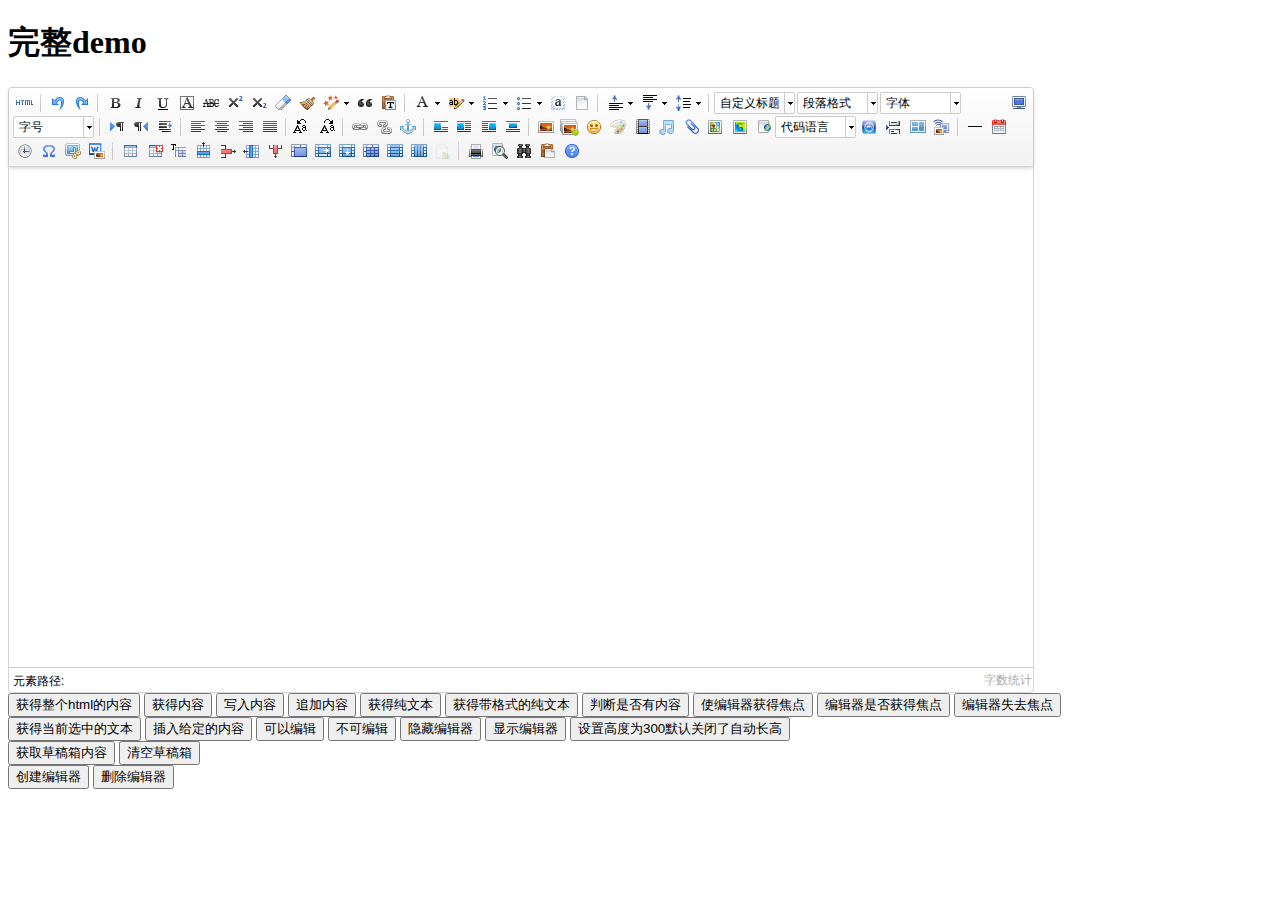
<file: jrtech-framework/Client/static/plugins/UEditor/index.html>
<!DOCTYPE HTML PUBLIC "-//W3C//DTD HTML 4.01 Transitional//EN"
        "http://www.w3.org/TR/html4/loose.dtd">
<html>
<head>
    <title>完整demo</title>
    <meta http-equiv="Content-Type" content="text/html;charset=utf-8"/>
    <script type="text/javascript" charset="utf-8" src="ueditor.config.js"></script>
    <script type="text/javascript" charset="utf-8" src="ueditor.all.min.js"> </script>
    <!--建议手动加在语言，避免在ie下有时因为加载语言失败导致编辑器加载失败-->
    <!--这里加载的语言文件会覆盖你在配置项目里添加的语言类型，比如你在配置项目里配置的是英文，这里加载的中文，那最后就是中文-->
    <script type="text/javascript" charset="utf-8" src="lang/zh-cn/zh-cn.js"></script>

    <style type="text/css">
        div{
            width:100%;
        }
    </style>
</head>
<body>
<div>
    <h1>完整demo</h1>
    <script id="editor" type="text/plain" style="width:1024px;height:500px;"></script>
</div>
<div id="btns">
    <div>
        <button onclick="getAllHtml()">获得整个html的内容</button>
        <button onclick="getContent()">获得内容</button>
        <button onclick="setContent()">写入内容</button>
        <button onclick="setContent(true)">追加内容</button>
        <button onclick="getContentTxt()">获得纯文本</button>
        <button onclick="getPlainTxt()">获得带格式的纯文本</button>
        <button onclick="hasContent()">判断是否有内容</button>
        <button onclick="setFocus()">使编辑器获得焦点</button>
        <button onmousedown="isFocus(event)">编辑器是否获得焦点</button>
        <button onmousedown="setblur(event)" >编辑器失去焦点</button>

    </div>
    <div>
        <button onclick="getText()">获得当前选中的文本</button>
        <button onclick="insertHtml()">插入给定的内容</button>
        <button id="enable" onclick="setEnabled()">可以编辑</button>
        <button onclick="setDisabled()">不可编辑</button>
        <button onclick=" UE.getEditor('editor').setHide()">隐藏编辑器</button>
        <button onclick=" UE.getEditor('editor').setShow()">显示编辑器</button>
        <button onclick=" UE.getEditor('editor').setHeight(300)">设置高度为300默认关闭了自动长高</button>
    </div>

    <div>
        <button onclick="getLocalData()" >获取草稿箱内容</button>
        <button onclick="clearLocalData()" >清空草稿箱</button>
    </div>

</div>
<div>
    <button onclick="createEditor()">
    创建编辑器</button>
    <button onclick="deleteEditor()">
    删除编辑器</button>
</div>

<script type="text/javascript">

    //实例化编辑器
    //建议使用工厂方法getEditor创建和引用编辑器实例，如果在某个闭包下引用该编辑器，直接调用UE.getEditor('editor')就能拿到相关的实例
    var ue = UE.getEditor('editor');


    function isFocus(e){
        alert(UE.getEditor('editor').isFocus());
        UE.dom.domUtils.preventDefault(e)
    }
    function setblur(e){
        UE.getEditor('editor').blur();
        UE.dom.domUtils.preventDefault(e)
    }
    function insertHtml() {
        var value = prompt('插入html代码', '');
        UE.getEditor('editor').execCommand('insertHtml', value)
    }
    function createEditor() {
        enableBtn();
        UE.getEditor('editor');
    }
    function getAllHtml() {
        alert(UE.getEditor('editor').getAllHtml())
    }
    function getContent() {
        var arr = [];
        arr.push("使用editor.getContent()方法可以获得编辑器的内容");
        arr.push("内容为：");
        arr.push(UE.getEditor('editor').getContent());
        alert(arr.join("\n"));
    }
    function getPlainTxt() {
        var arr = [];
        arr.push("使用editor.getPlainTxt()方法可以获得编辑器的带格式的纯文本内容");
        arr.push("内容为：");
        arr.push(UE.getEditor('editor').getPlainTxt());
        alert(arr.join('\n'))
    }
    function setContent(isAppendTo) {
        var arr = [];
        arr.push("使用editor.setContent('欢迎使用ueditor')方法可以设置编辑器的内容");
        UE.getEditor('editor').setContent('欢迎使用ueditor', isAppendTo);
        alert(arr.join("\n"));
    }
    function setDisabled() {
        UE.getEditor('editor').setDisabled('fullscreen');
        disableBtn("enable");
    }

    function setEnabled() {
        UE.getEditor('editor').setEnabled();
        enableBtn();
    }

    function getText() {
        //当你点击按钮时编辑区域已经失去了焦点，如果直接用getText将不会得到内容，所以要在选回来，然后取得内容
        var range = UE.getEditor('editor').selection.getRange();
        range.select();
        var txt = UE.getEditor('editor').selection.getText();
        alert(txt)
    }

    function getContentTxt() {
        var arr = [];
        arr.push("使用editor.getContentTxt()方法可以获得编辑器的纯文本内容");
        arr.push("编辑器的纯文本内容为：");
        arr.push(UE.getEditor('editor').getContentTxt());
        alert(arr.join("\n"));
    }
    function hasContent() {
        var arr = [];
        arr.push("使用editor.hasContents()方法判断编辑器里是否有内容");
        arr.push("判断结果为：");
        arr.push(UE.getEditor('editor').hasContents());
        alert(arr.join("\n"));
    }
    function setFocus() {
        UE.getEditor('editor').focus();
    }
    function deleteEditor() {
        disableBtn();
        UE.getEditor('editor').destroy();
    }
    function disableBtn(str) {
        var div = document.getElementById('btns');
        var btns = UE.dom.domUtils.getElementsByTagName(div, "button");
        for (var i = 0, btn; btn = btns[i++];) {
            if (btn.id == str) {
                UE.dom.domUtils.removeAttributes(btn, ["disabled"]);
            } else {
                btn.setAttribute("disabled", "true");
            }
        }
    }
    function enableBtn() {
        var div = document.getElementById('btns');
        var btns = UE.dom.domUtils.getElementsByTagName(div, "button");
        for (var i = 0, btn; btn = btns[i++];) {
            UE.dom.domUtils.removeAttributes(btn, ["disabled"]);
        }
    }

    function getLocalData () {
        alert(UE.getEditor('editor').execCommand( "getlocaldata" ));
    }

    function clearLocalData () {
        UE.getEditor('editor').execCommand( "clearlocaldata" );
        alert("已清空草稿箱")
    }
</script>
</body>
</html>
</file>
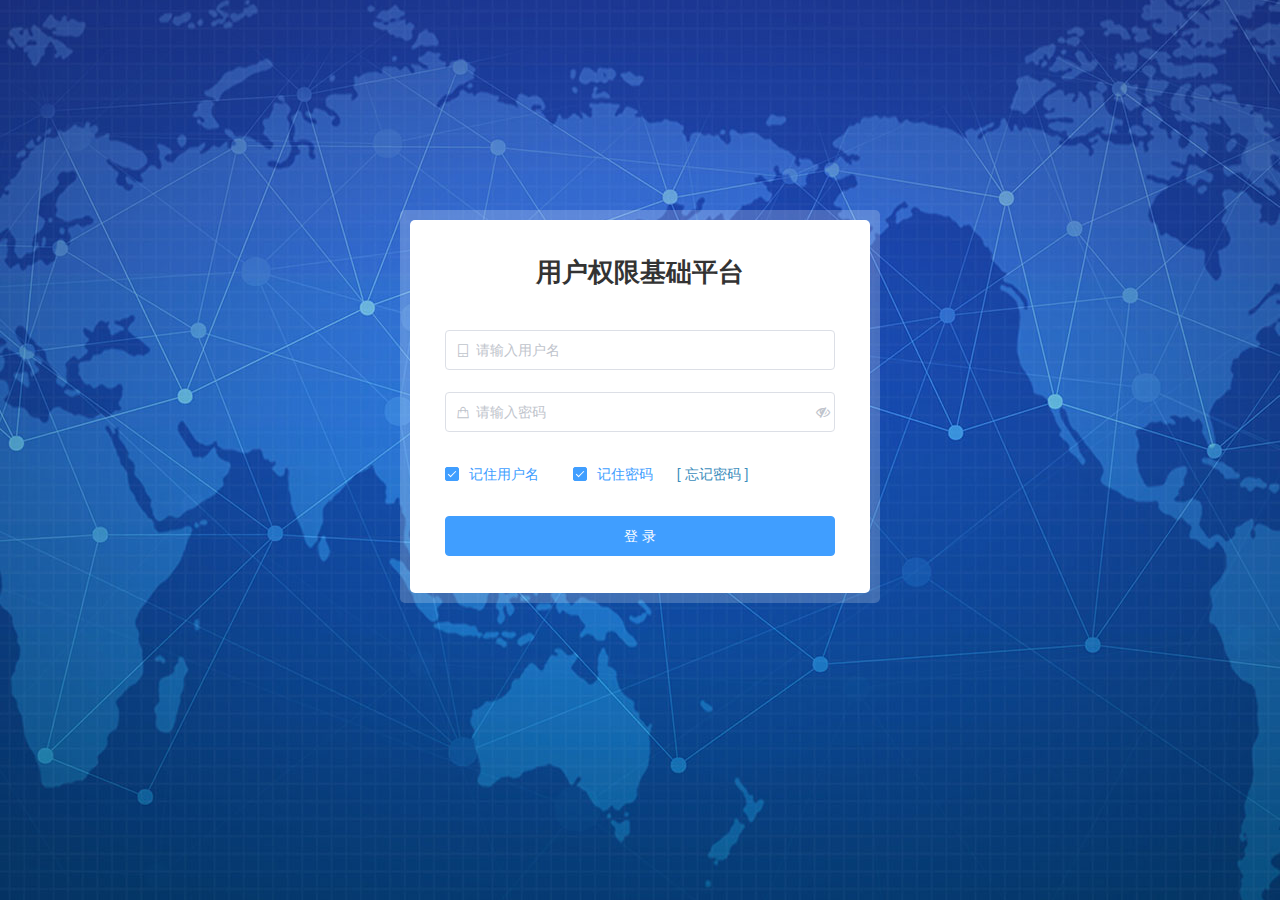
<file: jeechuangshen/jeeadmin/jeeadmin-web/src/main/resources/static/index.html>
<!DOCTYPE html><html><head><meta charset=utf-8><meta name=viewport content="width=device-width,initial-scale=1"><meta http-equiv=X-UA-Compatible content="IE=Edge,chrome=1"><meta name=renderer content=webkit><link rel="shortcut icon" type=image/ico href=./static/favicon.ico><title>用户权限基础平台</title><script src=./static/browser.js></script><script>var isSupport = isSupportBrowser()
      if (!isSupport) {
        window.location.href = '/static/remind.html'
      }</script><script src=./static/config.js></script><link href=./static/css/app.bea2cb98e148f1c5dc11b93e1d65c9a1.css rel=stylesheet></head><body><div id=app></div><script type=text/javascript src=./static/js/manifest.1b17b4dae0bcdfa69891.js></script><script type=text/javascript src=./static/js/vendor.792e3e7e01ac4b074b06.js></script><script type=text/javascript src=./static/js/app.ac670db8fe6765629c8d.js></script></body></html>
</file>
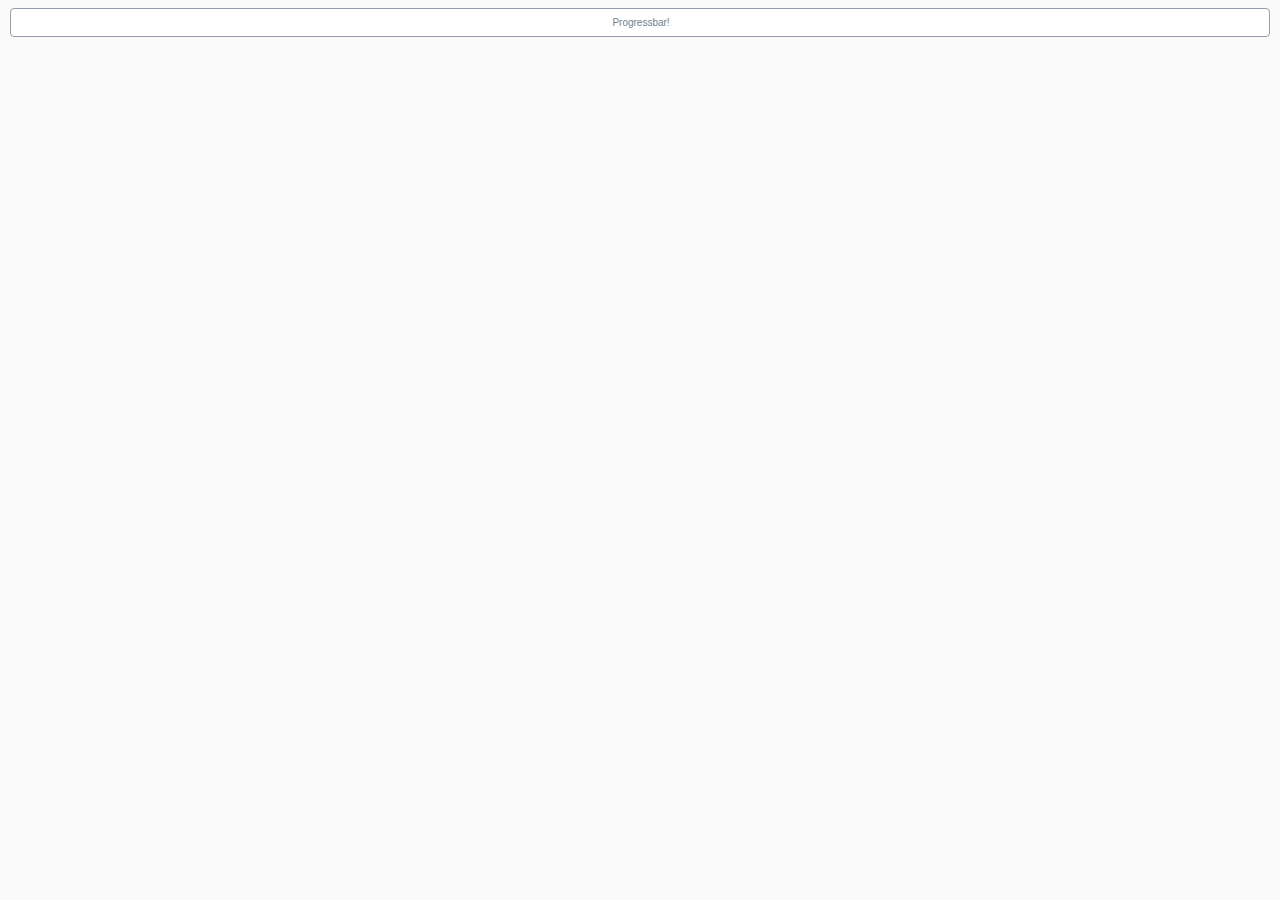
<file: jrtech-framework/Server/infrastructures/target/classes/static/diagram-viewer/index.html>
﻿<html>
<head>
  <meta http-equiv="Content-Type" content="text/html; charset=utf-8">
  
  <link rel="stylesheet" href="style.css" type="text/css" media="screen">
  <script src="js/jstools.js" type="text/javascript" charset="utf-8"></script>
  <script src="js/raphael.js" type="text/javascript" charset="utf-8"></script>
  
  <script src="js/jquery/jquery.js" type="text/javascript" charset="utf-8"></script>
  <script src="js/jquery/jquery.progressbar.js" type="text/javascript" charset="utf-8"></script>
  <script src="js/jquery/jquery.asyncqueue.js" type="text/javascript" charset="utf-8"></script>
  
  <script src="js/Color.js" type="text/javascript" charset="utf-8"></script>
  <script src="js/Polyline.js" type="text/javascript" charset="utf-8"></script>
  <script src="js/ActivityImpl.js" type="text/javascript" charset="utf-8"></script>
  <script src="js/ActivitiRest.js" type="text/javascript" charset="utf-8"></script>
  <script src="js/LineBreakMeasurer.js" type="text/javascript" charset="utf-8"></script>
  <script src="js/ProcessDiagramGenerator.js" type="text/javascript" charset="utf-8"></script>
  <script src="js/ProcessDiagramCanvas.js" type="text/javascript" charset="utf-8"></script>
  
  <style type="text/css" media="screen">
    
  </style>
</head>
<body>
<div class="wrapper">
  <div id="pb1"></div>
  <div id="overlayBox" >
    <div id="diagramBreadCrumbs" class="diagramBreadCrumbs" onmousedown="return false" onselectstart="return false"></div>
    <div id="diagramHolder" class="diagramHolder"></div>
    <div class="diagram-info" id="diagramInfo"></div>
  </div>
</div>
<script language='javascript'>
var DiagramGenerator = {};
var pb1;
$(document).ready(function(){
  var query_string = {};
  var query = window.location.search.substring(1);
  var vars = query.split("&");
  for (var i=0;i<vars.length;i++) {
    var pair = vars[i].split("=");
    query_string[pair[0]] = pair[1];
  } 
  
  var processDefinitionId = query_string["processDefinitionId"];
  var processInstanceId = query_string["processInstanceId"];
  
  console.log("Initialize progress bar");
  
  pb1 = new $.ProgressBar({
    boundingBox: '#pb1',
    label: 'Progressbar!',
    on: {
      complete: function() {
        console.log("Progress Bar COMPLETE");
        this.set('label', 'complete!');
        if (processInstanceId) {
          ProcessDiagramGenerator.drawHighLights(processInstanceId);
        }
      },
      valueChange: function(e) {
        this.set('label', e.newVal + '%');
      }
    },
    value: 0
  });
  console.log("Progress bar inited");
  
  ProcessDiagramGenerator.options = {
    diagramBreadCrumbsId: "diagramBreadCrumbs",
    diagramHolderId: "diagramHolder",
    diagramInfoId: "diagramInfo",
    on: {
      click: function(canvas, element, contextObject){
        var mouseEvent = this;
        console.log("[CLICK] mouseEvent: %o, canvas: %o, clicked element: %o, contextObject: %o", mouseEvent, canvas, element, contextObject);

        if (contextObject.getProperty("type") == "callActivity") {
          var processDefinitonKey = contextObject.getProperty("processDefinitonKey");
          var processDefinitons = contextObject.getProperty("processDefinitons");
          var processDefiniton = processDefinitons[0];
          console.log("Load callActivity '" + processDefiniton.processDefinitionKey + "', contextObject: ", contextObject);

          // Load processDefinition
        ProcessDiagramGenerator.drawDiagram(processDefiniton.processDefinitionId);
        }
      },
      rightClick: function(canvas, element, contextObject){
        var mouseEvent = this;
        console.log("[RIGHTCLICK] mouseEvent: %o, canvas: %o, clicked element: %o, contextObject: %o", mouseEvent, canvas, element, contextObject);
      },
      over: function(canvas, element, contextObject){
        var mouseEvent = this;
        //console.log("[OVER] mouseEvent: %o, canvas: %o, clicked element: %o, contextObject: %o", mouseEvent, canvas, element, contextObject);

        // TODO: show tooltip-window with contextObject info
        ProcessDiagramGenerator.showActivityInfo(contextObject);
      },
      out: function(canvas, element, contextObject){
        var mouseEvent = this;
        //console.log("[OUT] mouseEvent: %o, canvas: %o, clicked element: %o, contextObject: %o", mouseEvent, canvas, element, contextObject);

        ProcessDiagramGenerator.hideInfo();
      }
    }
  };
  
  var baseUrl = window.document.location.protocol + "//" + window.document.location.host + "/";
  var shortenedUrl = window.document.location.href.replace(baseUrl, "");
  baseUrl = baseUrl + shortenedUrl.substring(0, shortenedUrl.indexOf("/"));
  
  ActivitiRest.options = {
    processInstanceHighLightsUrl: baseUrl + "/service/process-instance/{processInstanceId}/highlights?callback=?",
    processDefinitionUrl: baseUrl + "/service/process-definition/{processDefinitionId}/diagram-layout?callback=?",
    processDefinitionByKeyUrl: baseUrl + "/service/process-definition/{processDefinitionKey}/diagram-layout?callback=?"
  };
  
  if (processDefinitionId) {
    ProcessDiagramGenerator.drawDiagram(processDefinitionId);
    
  } else {
    alert("processDefinitionId parameter is required");
  }
});


</script>
</body>
</html>
</file>
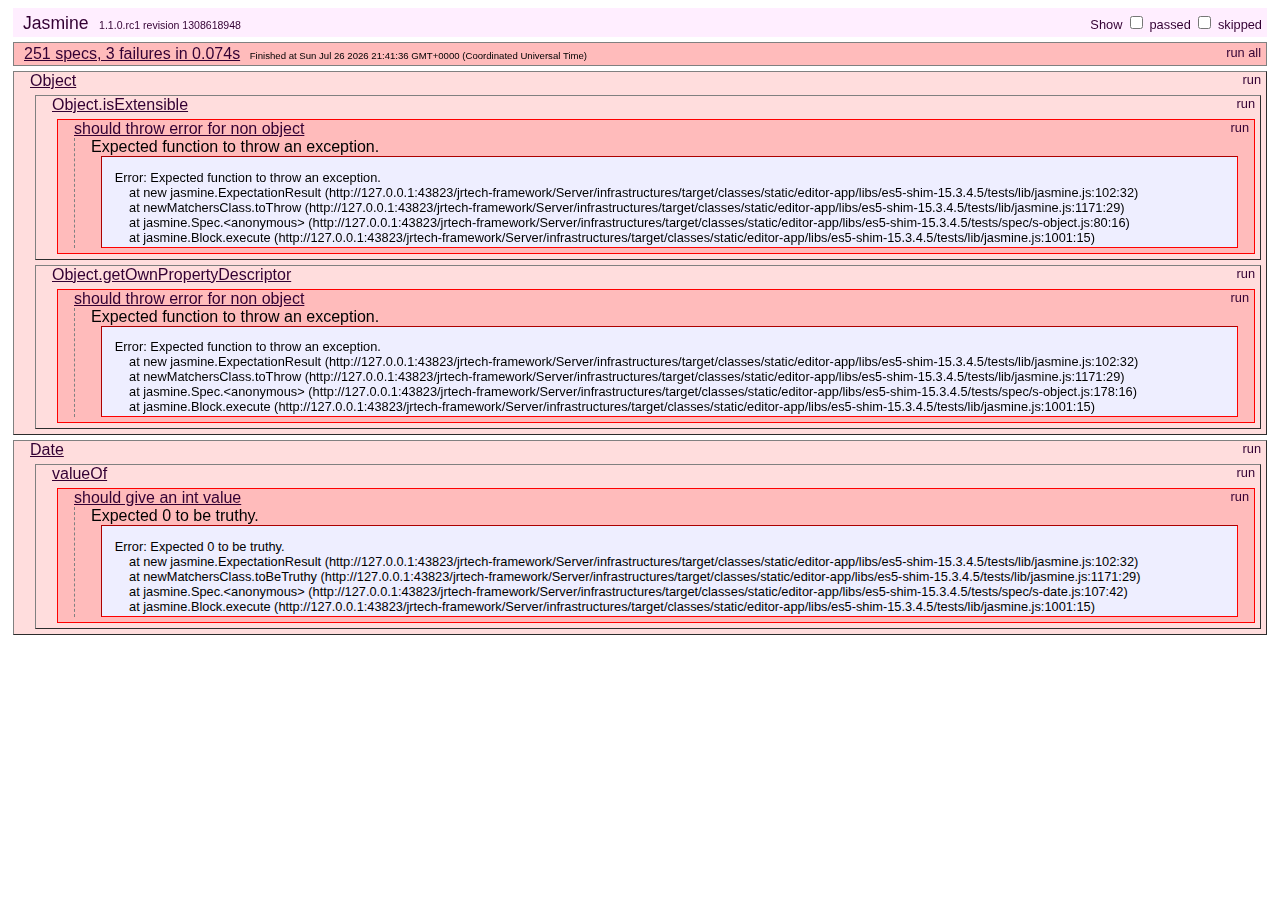
<file: jrtech-framework/Server/infrastructures/target/classes/static/editor-app/libs/es5-shim-15.3.4.5/tests/index.html>
<!DOCTYPE HTML>
<html>
<head>
	<title>Jasmine Spec Runner</title>

	<link rel="shortcut icon" type="image/png" href="lib/jasmine_favicon.png">

	<link rel="stylesheet" type="text/css" href="lib/jasmine.css">
	<script type="text/javascript" src="lib/jasmine.js"></script>
	<script type="text/javascript" src="lib/jasmine-html.js"></script>
	<script type="text/javascript" src="lib/json2.js"></script>

	<!-- include helper files here... -->
	<script src="helpers/h.js"></script>
	<script src="helpers/h-kill.js"></script>
	<script src="helpers/h-matchers.js"></script>

	<!-- include source files here... -->
	<script src="../es5-shim.js"></script>
    <script src="../es5-sham.js"></script>

	<!-- include spec files here... -->
	<script src="spec/s-array.js"></script>
	<script src="spec/s-function.js"></script>
	<script src="spec/s-string.js"></script>
	<script src="spec/s-object.js"></script>
	<script src="spec/s-number.js"></script>
	<script src="spec/s-date.js"></script>


	<script type="text/javascript">
		(function() {
			var jasmineEnv = jasmine.getEnv();
			jasmineEnv.updateInterval = 1000;

			var trivialReporter = new jasmine.TrivialReporter();

			jasmineEnv.addReporter(trivialReporter);

			jasmineEnv.specFilter = function(spec) {
				return trivialReporter.specFilter(spec);
			};

			var currentWindowOnload = window.onload;

			window.onload = function() {
				if (currentWindowOnload) {
					currentWindowOnload();
				}
				execJasmine();
			};

			function execJasmine() {
				jasmineEnv.execute();
			}

		})();
	</script>

</head>

<body>
</body>
</html>
</file>
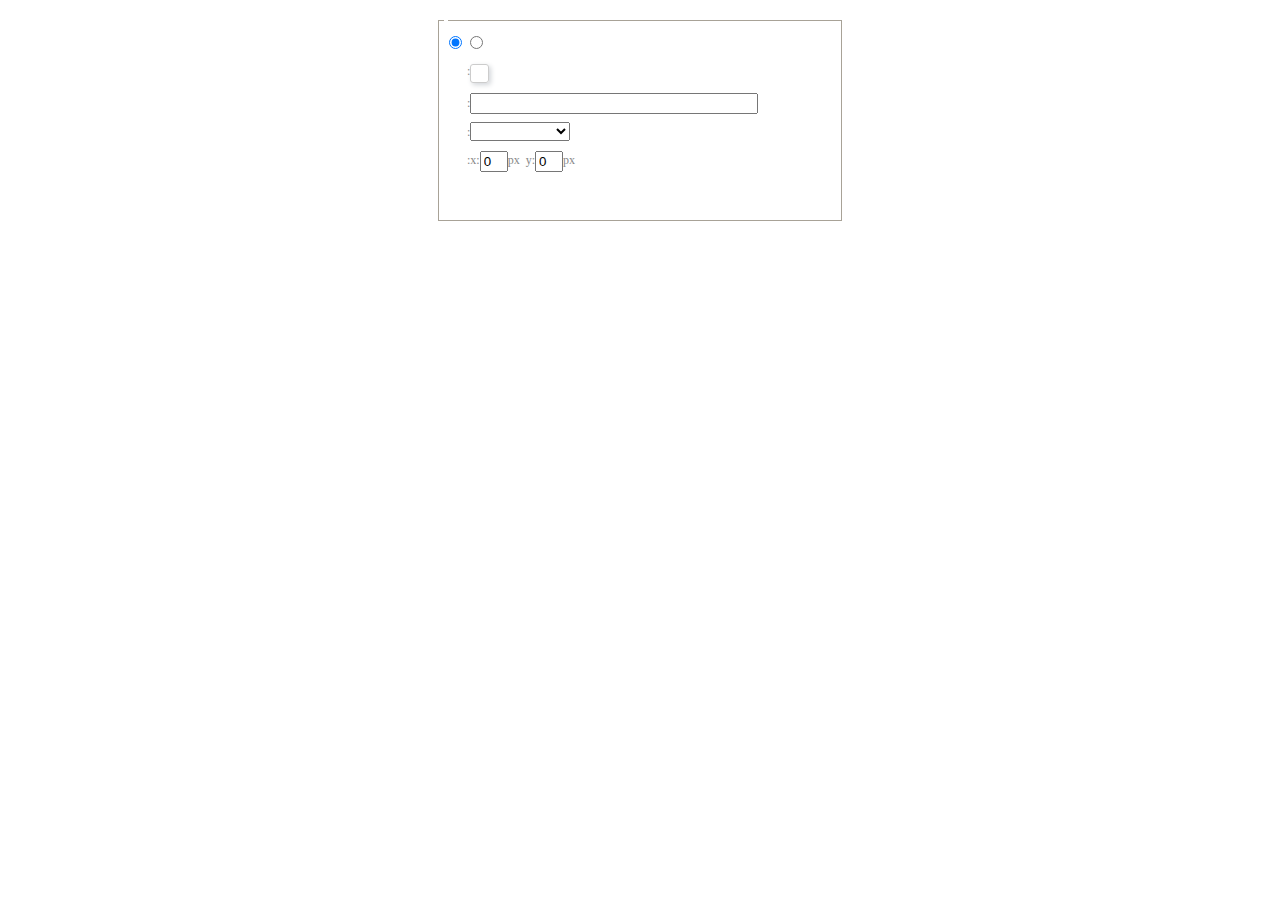
<file: jrtech-framework/Client/static/plugins/UEditor/dialogs/background/background.html>
<!DOCTYPE HTML>
<html>
<head>
    <meta http-equiv="Content-Type" content="text/html;charset=utf-8"/>
    <script type="text/javascript" src="../internal.js"></script>
    <link rel="stylesheet" type="text/css" href="background.css">
</head>
<body>
    <div id="bg_container" class="wrapper">
        <div id="tabHeads" class="tabhead">
            <span class="focus" data-content-id="normal"><var id="lang_background_normal"></var></span>
            <span class="" data-content-id="imgManager"><var id="lang_background_local"></var></span>
        </div>
        <div id="tabBodys" class="tabbody">
            <div id="normal" class="panel focus">
                <fieldset class="bgarea">
                    <legend><var id="lang_background_set"></var></legend>
                    <div class="content">
                        <div>
                            <label><input id="nocolorRadio" class="iptradio" type="radio" name="t" value="none" checked="checked"><var id="lang_background_none"></var></label>
                            <label><input id="coloredRadio" class="iptradio" type="radio" name="t" value="color"><var id="lang_background_colored"></var></label>
                        </div>
                        <div class="wrapcolor pl">
                            <div class="color">
                                <var id="lang_background_color"></var>:
                            </div>
                            <div id="colorPicker"></div>
                            <div class="clear"></div>
                        </div>
                        <div class="wrapcolor pl">
                            <label><var id="lang_background_netimg"></var>:</label><input class="txt" type="text" id="url">
                        </div>
                        <div id="alignment" class="alignment">
                            <var id="lang_background_align"></var>:<select id="repeatType">
                                <option value="center"></option>
                                <option value="repeat-x"></option>
                                <option value="repeat-y"></option>
                                <option value="repeat"></option>
                                <option value="self"></option>
                            </select>
                        </div>
                        <div id="custom" >
                            <var id="lang_background_position"></var>:x:<input type="text" size="1" id="x" maxlength="4" value="0">px&nbsp;&nbsp;y:<input type="text" size="1" id="y" maxlength="4" value="0">px
                        </div>
                    </div>
                </fieldset>

            </div>
            <div id="imgManager" class="panel">
                <div id="imageList" style=""></div>
            </div>
        </div>
    </div>
    <script type="text/javascript" src="background.js"></script>
</body>
</html>
</file>
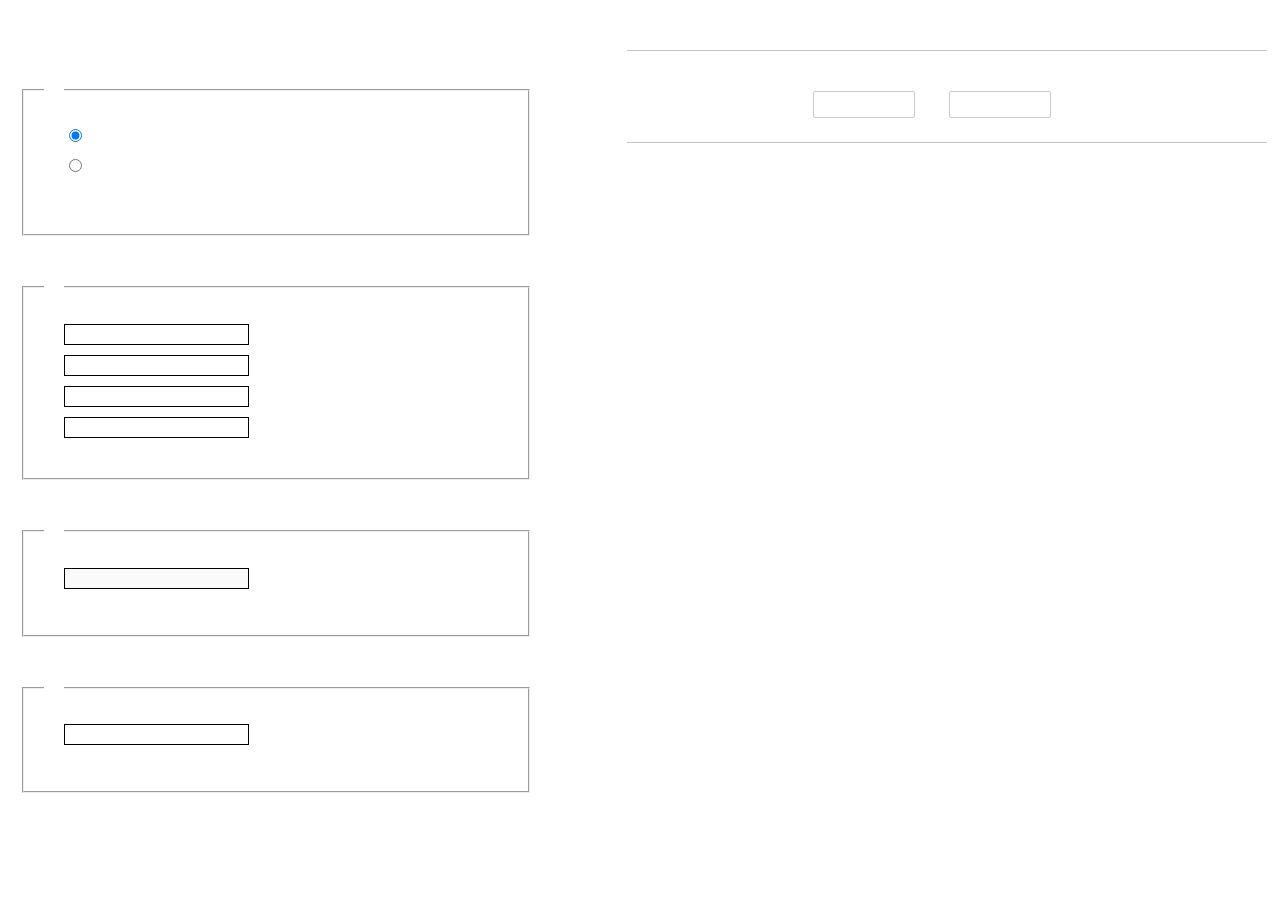
<file: jrtech-framework/Client/static/plugins/UEditor/dialogs/charts/charts.html>
<!DOCTYPE html>
<html>
    <head>
        <title>chart</title>
        <meta chartset="utf-8">
        <link rel="stylesheet" type="text/css" href="charts.css">
        <script type="text/javascript" src="../internal.js"></script>
    </head>
    <body>
        <div class="main">
            <div class="table-view">
                <h3><var id="lang_data_source"></var></h3>
                <div id="tableContainer" class="table-container"></div>
                <h3><var id="lang_chart_format"></var></h3>
                <form name="data-form">
                    <div class="charts-format">
                        <fieldset>
                            <legend><var id="lang_data_align"></var></legend>
                            <div class="format-item-container">
                                <label>
                                    <input type="radio" class="format-ctrl not-pie-item" name="charts-format" value="1" checked="checked">
                                    <var id="lang_chart_align_same"></var>
                                </label>
                                <label>
                                    <input type="radio" class="format-ctrl not-pie-item" name="charts-format" value="-1">
                                    <var id="lang_chart_align_reverse"></var>
                                </label>
                                <br>
                            </div>
                        </fieldset>
                        <fieldset>
                            <legend><var id="lang_chart_title"></var></legend>
                            <div class="format-item-container">
                                <label>
                                    <var id="lang_chart_main_title"></var><input type="text" name="title" class="data-item">
                                </label>
                                <label>
                                    <var id="lang_chart_sub_title"></var><input type="text" name="sub-title" class="data-item not-pie-item">
                                </label>
                                <label>
                                    <var id="lang_chart_x_title"></var><input type="text" name="x-title" class="data-item not-pie-item">
                                </label>
                                <label>
                                    <var id="lang_chart_y_title"></var><input type="text" name="y-title" class="data-item not-pie-item">
                                </label>
                            </div>
                        </fieldset>
                        <fieldset>
                            <legend><var id="lang_chart_tip"></var></legend>
                            <div class="format-item-container">
                                <label>
                                    <var id="lang_cahrt_tip_prefix"></var>
                                    <input type="text" id="tipInput" name="tip" class="data-item" disabled="disabled">
                                </label>
                                <p><var id="lang_cahrt_tip_description"></var></p>
                            </div>
                        </fieldset>
                        <fieldset>
                            <legend><var id="lang_chart_data_unit"></var></legend>
                            <div class="format-item-container">
                                <label><var id="lang_chart_data_unit_title"></var><input type="text" name="unit" class="data-item"></label>
                                <p><var id="lang_chart_data_unit_description"></var></p>
                            </div>
                        </fieldset>
                    </div>
                </form>
            </div>
            <div class="charts-view">
                <div id="chartsContainer" class="charts-container"></div>
                <div id="chartsType" class="charts-type">
                    <h3><var id="lang_chart_type"></var></h3>
                    <div class="scroll-view">
                        <div class="scroll-container">
                            <div id="scrollBed" class="scroll-bed"></div>
                        </div>
                        <div id="buttonContainer" class="button-container">
                            <a href="#" data-title="prev"><var id="lang_prev_btn"></var></a>
                            <a href="#" data-title="next"><var id="lang_next_btn"></var></a>
                        </div>
                    </div>
                </div>
            </div>
        </div>
        <script src="../../third-party/jquery-1.10.2.min.js"></script>
        <script src="../../third-party/highcharts/highcharts.js"></script>
        <script src="chart.config.js"></script>
        <script src="charts.js"></script>
    </body>
</html>
</file>
<file: jrtech-framework/Server/infrastructures/target/classes/static/diagram-viewer/style.css>
body {    background: #fafafa;    color: #708090;    /* font: 300 100.1% "Helvetica Neue", Helvetica, "Arial Unicode MS", Arial, sans-serif; */	font-family: Verdana, sans-serif, Arial;	font-size: 10px;}.wrapper{	height: 100%;	position: relative;	width: 100%;}/*#holder {    height: 480px;    width: 640px;	b_ackground: #F8F8FF;		-moz-border-radius: 10px;	-webkit-border-radius: 10px;	-webkit-box-shadow: 0 1px 3px #666;	background: #DDD url(./images/bg.png);	/* background: #DDD url(./images/checker-bg.png); * /	b_order:0px solid #dedede;}*/div.diagramHolder {	float:left; }div.diagram{	border:1px solid #dedede;	margin: 5px;	padding: 5px;	background: #FFF;}div.diagram.hidden{	display:none;}svg {	background: #DDD url(./images/bg.png);}div.diagram-info {	float:left;	position: relative;	padding: 5px;}/* Breadcrumbs */#diagramBreadCrumbs {	margin-left: 2px;	margin-right: 2px;	margin-top: 10px;}#diagramBreadCrumbs ul {	list-style: none;		background-color: white;	border: 1px solid #DEDEDE;	border-color: #C0C2C5;	margin: 0;		margin-bottom: 10px;	margin-left: 0;		-webkit-padding-start: 0px;	-moz-border-radius: 4px;	-webkit-border-radius: 4px;	border-radius: 4px;}#diagramBreadCrumbs li {	/*text-decoration: underline;*/	display: inline-block;	vertical-align: middle;	padding-left: .75em;	padding-right: 0;	cursor: pointer;}#diagramBreadCrumbs li.selected {	color: #9370DB;	color: #4876FF;	color: #4F94CD;	font-weight: bold;}#diagramBreadCrumbs li span {	background: url(images/breadcrumbs.png) no-repeat 100% 50%;	display: block;	padding: .5em 15px .5em 0;}/* Progress bar */.ui-progressbar { 	height: 25px;	/*height:2em; text-align: left; overflow: hidden; */	background: white;	border: 1px solid #949DAD;	margin: 2px;	overflow: hidden;	padding: 1px;	position: relative;	-moz-border-radius: 4px;	-webkit-border-radius: 4px;	border-radius: 4px;}.ui-progressbar .ui-progressbar-value {	m_argin: -1px;	height:100%;	background: #D4E4FF;		-moz-border-radius: 4px;	-webkit-border-radius: 4px;	border-radius: 4px;}.ui-widget-header a { color: #222222/*{fcHeader}*/; }.ui-progressbar .ui-progressbar-label{	position: absolute;	margin-top: 7px;	border:0px solid red;	width: 100%;	text-align: center;}
</file>
<file: jrtech-framework/Server/infrastructures/target/classes/static/editor-app/libs/es5-shim-15.3.4.5/tests/lib/jasmine.css>
body {
  font-family: "Helvetica Neue Light", "Lucida Grande", "Calibri", "Arial", sans-serif;
}


.jasmine_reporter a:visited, .jasmine_reporter a {
  color: #303; 
}

.jasmine_reporter a:hover, .jasmine_reporter a:active {
  color: blue; 
}

.run_spec {
  float:right;
  padding-right: 5px;
  font-size: .8em;
  text-decoration: none;
}

.jasmine_reporter {
  margin: 0 5px;
}

.banner {
  color: #303;
  background-color: #fef;
  padding: 5px;
}

.logo {
  float: left;
  font-size: 1.1em;
  padding-left: 5px;
}

.logo .version {
  font-size: .6em;
  padding-left: 1em;
}

.runner.running {
  background-color: yellow;
}


.options {
  text-align: right;
  font-size: .8em;
}




.suite {
  border: 1px outset gray;
  margin: 5px 0;
  padding-left: 1em;
}

.suite .suite {
  margin: 5px; 
}

.suite.passed {
  background-color: #dfd;
}

.suite.failed {
  background-color: #fdd;
}

.spec {
  margin: 5px;
  padding-left: 1em;
  clear: both;
}

.spec.failed, .spec.passed, .spec.skipped {
  padding-bottom: 5px;
  border: 1px solid gray;
}

.spec.failed {
  background-color: #fbb;
  border-color: red;
}

.spec.passed {
  background-color: #bfb;
  border-color: green;
}

.spec.skipped {
  background-color: #bbb;
}

.messages {
  border-left: 1px dashed gray;
  padding-left: 1em;
  padding-right: 1em;
}

.passed {
  background-color: #cfc;
  display: none;
}

.failed {
  background-color: #fbb;
}

.skipped {
  color: #777;
  background-color: #eee;
  display: none;
}


/*.resultMessage {*/
  /*white-space: pre;*/
/*}*/

.resultMessage span.result {
  display: block;
  line-height: 2em;
  color: black;
}

.resultMessage .mismatch {
  color: black;
}

.stackTrace {
  white-space: pre;
  font-size: .8em;
  margin-left: 10px;
  max-height: 5em;
  overflow: auto;
  border: 1px inset red;
  padding: 1em;
  background: #eef;
}

.finished-at {
  padding-left: 1em;
  font-size: .6em;
}

.show-passed .passed,
.show-skipped .skipped {
  display: block;
}


#jasmine_content {
  position:fixed;
  right: 100%;
}

.runner {
  border: 1px solid gray;
  display: block;
  margin: 5px 0;
  padding: 2px 0 2px 10px;
}
</file>
<file: jrtech-framework/Client/static/plugins/UEditor/dialogs/background/background.css>
.wrapper{ width: 424px;margin: 10px auto; zoom:1;position: relative}
.tabbody{height:225px;}
.tabbody .panel { position: absolute;width:100%; height:100%;background: #fff; display: none;}
.tabbody .focus { display: block;}

body{font-size: 12px;color: #888;overflow: hidden;}
input,label{vertical-align:middle}
.clear{clear: both;}
.pl{padding-left: 18px;padding-left: 23px\9;}

#imageList {width: 420px;height: 215px;margin-top: 10px;overflow: hidden;overflow-y: auto;}
#imageList div {float: left;width: 100px;height: 95px;margin: 5px 10px;}
#imageList img {cursor: pointer;border: 2px solid white;}

.bgarea{margin: 10px;padding: 5px;height: 84%;border: 1px solid #A8A297;}
.content div{margin: 10px 0 10px 5px;}
.content .iptradio{margin: 0px 5px 5px 0px;}
.txt{width:280px;}

.wrapcolor{height: 19px;}
div.color{float: left;margin: 0;}
#colorPicker{width: 17px;height: 17px;border: 1px solid #CCC;display: inline-block;border-radius: 3px;box-shadow: 2px 2px 5px #D3D6DA;margin: 0;float: left;}
div.alignment,#custom{margin-left: 23px;margin-left: 28px\9;}
#custom input{height: 15px;min-height: 15px;width:20px;}
#repeatType{width:100px;}


/* 图片管理样式 */
#imgManager {
    width: 100%;
    height: 225px;
}
#imgManager #imageList{
    width: 100%;
    overflow-x: hidden;
    overflow-y: auto;
}
#imgManager ul {
    display: block;
    list-style: none;
    margin: 0;
    padding: 0;
}
#imgManager li {
    float: left;
    display: block;
    list-style: none;
    padding: 0;
    width: 113px;
    height: 113px;
    margin: 9px 0 0 19px;
    background-color: #eee;
    overflow: hidden;
    cursor: pointer;
    position: relative;
}
#imgManager li.clearFloat {
    float: none;
    clear: both;
    display: block;
    width:0;
    height:0;
    margin: 0;
    padding: 0;
}
#imgManager li img {
    cursor: pointer;
}
#imgManager li .icon {
    cursor: pointer;
    width: 113px;
    height: 113px;
    position: absolute;
    top: 0;
    left: 0;
    z-index: 2;
    border: 0;
    background-repeat: no-repeat;
}
#imgManager li .icon:hover {
    width: 107px;
    height: 107px;
    border: 3px solid #1094fa;
}
#imgManager li.selected .icon {
    background-image: url(images/success.png);
    background-position: 75px 75px;
}
#imgManager li.selected .icon:hover {
    width: 107px;
    height: 107px;
    border: 3px solid #1094fa;
    background-position: 72px 72px;
}
</file>
<file: jrtech-framework/Client/static/plugins/UEditor/dialogs/charts/charts.css>
html, body {
    width: 100%;
    height: 100%;
    margin: 0;
    padding: 0;
    overflow-x: hidden;
}

.main {
    width: 100%;
    overflow: hidden;
}

.table-view {
    height: 100%;
    float: left;
    margin: 20px;
    width: 40%;
}

.table-view .table-container {
    width: 100%;
    margin-bottom: 50px;
    overflow: scroll;
}

.table-view th {
    padding: 5px 10px;
    background-color: #F7F7F7;
}

.table-view td {
    width: 50px;
    text-align: center;
    padding:0;
}

.table-container input {
    width: 40px;
    padding: 5px;
    border: none;
    outline: none;
}

.table-view caption {
    font-size: 18px;
    text-align: left;
}

.charts-view {
    /*margin-left: 49%!important;*/
    width: 50%;
    margin-left: 49%;
    height: 400px;
}

.charts-container {
    border-left: 1px solid #c3c3c3;
}

.charts-format fieldset {
    padding-left: 20px;
    margin-bottom: 50px;
}

.charts-format legend {
    padding-left: 10px;
    padding-right: 10px;
}

.format-item-container {
    padding: 20px;
}

.format-item-container label {
    display: block;
    margin: 10px 0;
}

.charts-format .data-item {
    border: 1px solid black;
    outline: none;
    padding: 2px 3px;
}

/* 图表类型 */

.charts-type {
    margin-top: 50px;
    height: 300px;
}

.scroll-view {
    border: 1px solid #c3c3c3;
    border-left: none;
    border-right: none;
    overflow: hidden;
}

.scroll-container {
    margin: 20px;
    width: 100%;
    overflow: hidden;
}

.scroll-bed {
    width: 10000px;
    _margin-top: 20px;
    -webkit-transition: margin-left .5s ease;
    -moz-transition: margin-left .5s ease;
    transition: margin-left .5s ease;
}

.view-box {
    display: inline-block;
    *display: inline;
    *zoom: 1;
    margin-right: 20px;
    border: 2px solid white;
    line-height: 0;
    overflow: hidden;
    cursor: pointer;
}

.view-box img {
    border: 1px solid #cecece;
}

.view-box.selected {
    border-color: #7274A7;
}

.button-container {
    margin-bottom: 20px;
    text-align: center;
}

.button-container a {
    display: inline-block;
    width: 100px;
    height: 25px;
    line-height: 25px;
    border: 1px solid #c2ccd1;
    margin-right: 30px;
    text-decoration: none;
    color: black;
    -webkit-border-radius: 2px;
    -moz-border-radius: 2px;
    border-radius: 2px;
}

.button-container a:HOVER {
    background: #fcfcfc;
}

.button-container a:ACTIVE {
    border-top-color: #c2ccd1;
    box-shadow:inset 0 5px 4px -4px rgba(49, 49, 64, 0.1);
}

.edui-charts-not-data {
    height: 100px;
    line-height: 100px;
    text-align: center;
}
</file>
